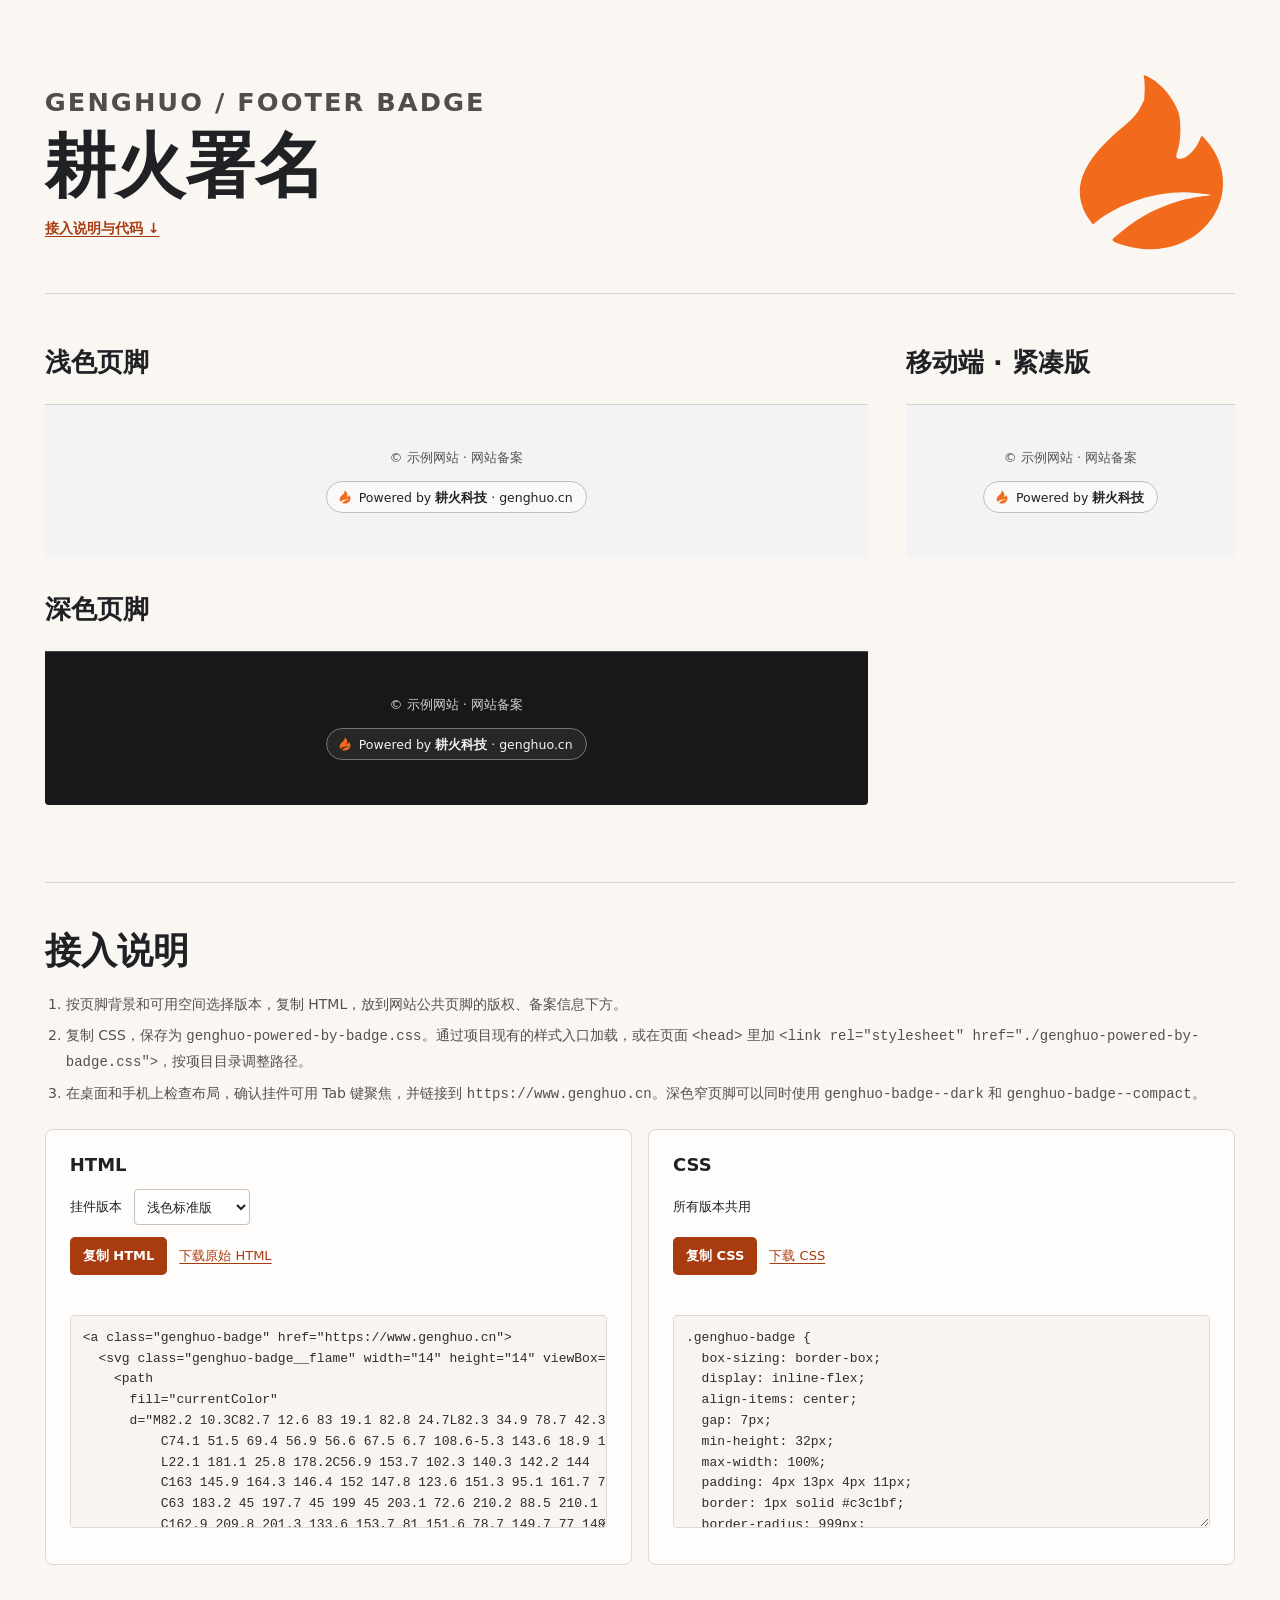
<file: index.html>
<!doctype html>
<html lang="zh-CN">
  <head>
    <meta charset="utf-8" />
    <meta name="viewport" content="width=device-width, initial-scale=1" />
    <title>耕火署名 · 页脚挂件预览</title>
    <link rel="stylesheet" href="./src/genghuo-powered-by-badge.css" />
    <link rel="icon" href="data:," />
    <style>
      * {
        box-sizing: border-box;
      }

      body {
        margin: 0;
        background: #faf7f3;
        color: #202124;
        font-family: system-ui, -apple-system, "PingFang SC", "Microsoft YaHei", sans-serif;
      }

      main {
        width: min(100%, 1536px);
        margin-inline: auto;
        padding: clamp(20px, 3.5vw, 54px);
      }

      .symbol-library {
        position: absolute;
      }

      .preview-heading {
        display: flex;
        align-items: center;
        justify-content: space-between;
        gap: 16px;
        padding-block: clamp(4px, 2vw, 30px) clamp(24px, 3vw, 46px);
        border-bottom: 1px solid #d9d4cf;
      }

      .preview-kicker {
        margin: 0 0 10px;
        color: #504e4c;
        font-size: clamp(10px, 2vw, 30px);
        font-weight: 700;
        letter-spacing: 0.08em;
      }

      h1 {
        margin: 0;
        font-size: clamp(32px, 5.5vw, 84px);
        line-height: 1.12;
      }

      .integration-jump {
        display: inline-block;
        margin-top: 14px;
        color: #a83c10;
        font-size: 14px;
        font-weight: 650;
        text-underline-offset: 3px;
      }

      .preview-flame {
        flex: 0 0 auto;
        width: clamp(48px, 12vw, 180px);
        height: auto;
        margin-inline-end: 8px;
        color: #f26a1b;
      }

      .preview-grid {
        display: grid;
        grid-template-columns: minmax(0, 5fr) minmax(232px, 2fr);
        gap: clamp(24px, 2.7vw, 40px) clamp(24px, 3vw, 46px);
        margin-top: clamp(24px, 4vw, 60px);
      }

      .preview-example {
        min-width: 0;
      }

      .preview-example--mobile {
        grid-area: 1 / 2 / span 2 / 3;
        width: 100%;
        max-width: 390px;
      }

      .preview-example h2 {
        margin: 0 0 clamp(14px, 1.8vw, 27px);
        font-size: clamp(16px, 2vw, 28px);
        line-height: 1.4;
      }

      .sample-footer {
        display: grid;
        place-items: center;
        align-content: center;
        gap: 14px;
        min-height: clamp(128px, 12vw, 184px);
        padding: 24px 16px;
        border-top: 1px solid #d5d4d5;
        border-radius: 0 0 4px 4px;
        background: #f4f3f4;
        color: #555456;
        text-align: center;
      }

      .sample-footer--dark {
        border-top-color: #464646;
        background: #181818;
        color: #d0d0d0;
      }

      .sample-footer p {
        margin: 0;
        font-size: 13px;
      }

      .integration {
        margin-top: clamp(36px, 6vw, 80px);
        padding-top: clamp(24px, 4vw, 44px);
        border-top: 1px solid #d9d4cf;
      }

      .integration h2 {
        margin: 0;
        font-size: clamp(24px, 3vw, 36px);
      }

      .integration-steps {
        margin: 16px 0 22px;
        padding-inline-start: 1.5em;
        color: #55504c;
        font-size: 14px;
        line-height: 1.8;
        overflow-wrap: anywhere;
      }

      .integration-steps li + li {
        margin-top: 6px;
      }

      .code-grid {
        display: grid;
        grid-template-columns: repeat(2, minmax(0, 1fr));
        gap: 16px;
      }

      .code-panel {
        min-width: 0;
        padding: clamp(14px, 2.5vw, 24px);
        border: 1px solid #ded8d1;
        border-radius: 8px;
        background: #fffdfb;
      }

      .code-panel h3 {
        margin: 0 0 14px;
        font-size: 18px;
      }

      .code-meta,
      .code-actions {
        display: flex;
        flex-wrap: wrap;
        align-items: center;
        gap: 8px 12px;
        min-height: 36px;
        margin: 0;
        font-size: 13px;
      }

      .code-meta select {
        max-width: 100%;
        min-height: 36px;
        padding: 4px 8px;
        border: 1px solid #c9c0b8;
        border-radius: 4px;
        background: #fff;
        color: inherit;
        font: inherit;
      }

      .code-panel textarea {
        display: block;
        width: 100%;
        min-height: 110px;
        margin: 12px 0;
        padding: 12px;
        resize: vertical;
        border: 1px solid #ded8d1;
        border-radius: 4px;
        background: #f7f4f1;
        color: #302c28;
        font: 13px / 1.6 ui-monospace, monospace;
      }

      .code-actions button {
        min-height: 38px;
        padding: 6px 12px;
        border: 1px solid transparent;
        border-radius: 5px;
        background: #a83c10;
        color: #fff;
        font: inherit;
        font-weight: 650;
        cursor: pointer;
      }

      .code-actions {
        margin-top: 12px;
      }

      .code-actions button:hover:enabled {
        background: #8e310c;
      }

      .code-actions button:disabled {
        opacity: 0.55;
        cursor: default;
      }

      .code-actions a {
        color: #a83c10;
        text-underline-offset: 3px;
      }

      .code-panel :focus-visible,
      .integration-jump:focus-visible {
        outline: 2px solid #a83c10;
        outline-offset: 3px;
      }

      .copy-status {
        min-height: 1.5em;
        margin: 8px 0 0;
        color: #55504c;
        font-size: 13px;
        line-height: 1.5;
      }

      @media (max-width: 720px) {
        .preview-heading {
          padding-bottom: 24px;
        }

        .preview-grid {
          grid-template-columns: minmax(0, 1fr);
          gap: 24px;
          margin-top: 24px;
        }

        .preview-example--mobile {
          grid-area: auto;
        }

        .sample-footer {
          min-height: 114px;
        }

        .code-grid {
          grid-template-columns: minmax(0, 1fr);
        }
      }
    </style>
  </head>
  <body>
    <svg class="symbol-library" width="0" height="0" aria-hidden="true">
      <symbol id="genghuo-flame" viewBox="0 0 180 216">
        <path
          fill="currentColor"
          d="M82.2 10.3C82.7 12.6 83 19.1 82.8 24.7L82.3 34.9 78.7 42.3
              C74.1 51.5 69.4 56.9 56.6 67.5 6.7 108.6-5.3 143.6 18.9 176.8
              L22.1 181.1 25.8 178.2C56.9 153.7 102.3 140.3 142.2 144
              C163 145.9 164.3 146.4 152 147.8 123.6 151.3 95.1 161.7 71.8 177.3
              C63 183.2 45 197.7 45 199 45 203.1 72.6 210.2 88.5 210.1
              C162.9 209.8 201.3 133.6 153.7 81 151.6 78.7 149.7 77 149.6 77.2
              C149.4 77.3 148.1 80.2 146.6 83.4 141.6 94.6 131.4 104 124.4 104
              C119.2 104 118.8 102.4 121.7 93.4 125.5 82.2 125.7 59 122.2 49
              C116.7 33.7 103.6 17.7 90 9.8 81.6 4.9 81 4.9 82.2 10.3Z"
        />
      </symbol>
    </svg>
    <main>
      <header class="preview-heading">
        <div>
          <p class="preview-kicker">GENGHUO / FOOTER BADGE</p>
          <h1>耕火署名</h1>
          <a class="integration-jump" href="#integration">接入说明与代码 ↓</a>
        </div>
        <svg class="preview-flame" width="180" height="216" viewBox="0 0 180 216" aria-hidden="true">
          <use href="#genghuo-flame" />
        </svg>
      </header>

      <div class="preview-grid">
        <section class="preview-example" aria-labelledby="light-title">
          <h2 id="light-title">浅色页脚</h2>
          <footer class="sample-footer">
            <p>© 示例网站 · 网站备案</p>
            <a class="genghuo-badge" href="https://www.genghuo.cn">
              <svg class="genghuo-badge__flame" width="14" height="14" aria-hidden="true"><use href="#genghuo-flame" /></svg>
              <span class="genghuo-badge__label">Powered by <strong class="genghuo-badge__brand">耕火科技</strong><span class="genghuo-badge__domain"> · genghuo.cn</span></span>
            </a>
          </footer>
        </section>

        <section class="preview-example" aria-labelledby="dark-title">
          <h2 id="dark-title">深色页脚</h2>
          <footer class="sample-footer sample-footer--dark">
            <p>© 示例网站 · 网站备案</p>
            <a class="genghuo-badge genghuo-badge--dark" href="https://www.genghuo.cn">
              <svg class="genghuo-badge__flame" width="14" height="14" aria-hidden="true"><use href="#genghuo-flame" /></svg>
              <span class="genghuo-badge__label">Powered by <strong class="genghuo-badge__brand">耕火科技</strong><span class="genghuo-badge__domain"> · genghuo.cn</span></span>
            </a>
          </footer>
        </section>

        <section class="preview-example preview-example--mobile" aria-labelledby="compact-title">
          <h2 id="compact-title">移动端 · 紧凑版</h2>
          <footer class="sample-footer">
            <p>© 示例网站 · 网站备案</p>
            <a class="genghuo-badge genghuo-badge--compact" href="https://www.genghuo.cn">
              <svg class="genghuo-badge__flame" width="14" height="14" aria-hidden="true"><use href="#genghuo-flame" /></svg>
              <span class="genghuo-badge__label">Powered by <strong class="genghuo-badge__brand">耕火科技</strong><span class="genghuo-badge__domain"> · genghuo.cn</span></span>
            </a>
          </footer>
        </section>
      </div>

      <section class="integration" id="integration" aria-labelledby="integration-title">
        <h2 id="integration-title">接入说明</h2>
        <ol class="integration-steps">
          <li>按页脚背景和可用空间选择版本，复制 HTML，放到网站公共页脚的版权、备案信息下方。</li>
          <li>复制 CSS，保存为 <code>genghuo-powered-by-badge.css</code>。通过项目现有的样式入口加载，或在页面 <code>&lt;head&gt;</code> 里加 <code>&lt;link rel="stylesheet" href="./genghuo-powered-by-badge.css"&gt;</code>，按项目目录调整路径。</li>
          <li>在桌面和手机上检查布局，确认挂件可用 Tab 键聚焦，并链接到 <code>https://www.genghuo.cn</code>。深色窄页脚可以同时使用 <code>genghuo-badge--dark</code> 和 <code>genghuo-badge--compact</code>。</li>
        </ol>

        <noscript><p>可通过下载链接获取代码。下载的 HTML 默认是浅色标准版。</p></noscript>

        <div class="code-grid">
          <section class="code-panel" aria-labelledby="html-title">
            <h3 id="html-title">HTML</h3>
            <div class="code-meta">
              <label for="badge-variant">挂件版本</label>
              <select id="badge-variant" disabled>
                <option value="light">浅色标准版</option>
                <option value="dark">深色标准版</option>
                <option value="compact">移动端紧凑版</option>
              </select>
            </div>
            <div class="code-actions">
              <button type="button" disabled>复制 HTML</button>
              <a href="./src/genghuo-powered-by-badge.html" download>下载原始 HTML</a>
            </div>
            <p class="copy-status" role="status"></p>
            <textarea aria-label="挂件 HTML 代码" rows="9" wrap="off" readonly spellcheck="false"></textarea>
          </section>

          <section class="code-panel" aria-labelledby="css-title">
            <h3 id="css-title">CSS</h3>
            <p class="code-meta">所有版本共用</p>
            <div class="code-actions">
              <button type="button" disabled>复制 CSS</button>
              <a href="./src/genghuo-powered-by-badge.css" download>下载 CSS</a>
            </div>
            <p class="copy-status" role="status"></p>
            <textarea aria-label="挂件 CSS 代码" rows="9" wrap="off" readonly spellcheck="false"></textarea>
          </section>
        </div>
      </section>
    </main>
    <script type="module">
      const variantSelect = document.querySelector("#badge-variant");
      const modifiers = {
        light: "",
        dark: " genghuo-badge--dark",
        compact: " genghuo-badge--compact",
      };

      async function prepareCodePanel(panel) {
        const field = panel.querySelector("textarea");
        const button = panel.querySelector("button");
        const status = panel.querySelector('[role="status"]');
        const download = panel.querySelector("a[download]");
        const type = panel.querySelector("h3").textContent;

        try {
          const response = await fetch(download.href);
          if (!response.ok) throw new Error("Code file is unavailable");
          const source = await response.text();

          if (type === "HTML") {
            const updateHtml = () => {
              field.value = source.replace('class="genghuo-badge"', `class="genghuo-badge${modifiers[variantSelect.value]}"`);
              field.scrollTop = 0;
              field.scrollLeft = 0;
              status.textContent = "";
            };
            variantSelect.addEventListener("change", updateHtml);
            variantSelect.disabled = false;
            updateHtml();
          } else {
            field.value = source;
          }
        } catch {
          status.textContent = `${type} 加载失败，请使用下载链接。`;
          return;
        }

        button.disabled = false;
        button.addEventListener("click", async () => {
          try {
            await navigator.clipboard.writeText(field.value);
            status.textContent = `已复制 ${type}`;
          } catch {
            field.focus();
            field.select();
            status.textContent = "代码已选中，请按 Ctrl+C 或 ⌘C 复制。";
          }
        });
      }

      document.querySelectorAll(".code-panel").forEach(prepareCodePanel);
    </script>
  </body>
</html>
</file>
<file: src/genghuo-powered-by-badge.css>
.genghuo-badge {
  box-sizing: border-box;
  display: inline-flex;
  align-items: center;
  gap: 7px;
  min-height: 32px;
  max-width: 100%;
  padding: 4px 13px 4px 11px;
  border: 1px solid #c3c1bf;
  border-radius: 999px;
  background: #faf9f7;
  color: #202124;
  font-family:
    Inter, ui-sans-serif, system-ui, -apple-system, BlinkMacSystemFont,
    "Segoe UI", "PingFang SC", "Microsoft YaHei", sans-serif;
  font-size: 12.5px;
  font-weight: 500;
  line-height: 1.25;
  text-decoration: none;
  transition: border-color 180ms ease, transform 180ms ease;
}

.genghuo-badge--dark {
  border-color: #737373;
  background: #272727;
  color: #f3f3f3;
}

.genghuo-badge__label {
  min-width: 0;
  overflow-wrap: anywhere;
}

.genghuo-badge__brand {
  font-weight: 650;
}

.genghuo-badge--compact .genghuo-badge__domain {
  display: none;
}

.genghuo-badge__flame {
  width: 14px;
  height: 14px;
  flex: 0 0 auto;
  color: #f26a1b;
  transition: color 180ms ease;
}

.genghuo-badge:hover {
  border-color: #d6804c;
  text-decoration: none;
}

.genghuo-badge:hover .genghuo-badge__flame {
  color: #fc782d;
}

.genghuo-badge:active {
  transform: translateY(1px);
}

.genghuo-badge:focus-visible {
  outline: 2px solid #c94a15;
  outline-offset: 3px;
}

.genghuo-badge--dark:focus-visible {
  outline-color: #ff9959;
}

@media (prefers-reduced-motion: reduce) {
  .genghuo-badge,
  .genghuo-badge__flame {
    transition: none;
  }

  .genghuo-badge:active {
    transform: none;
  }
}
</file>
